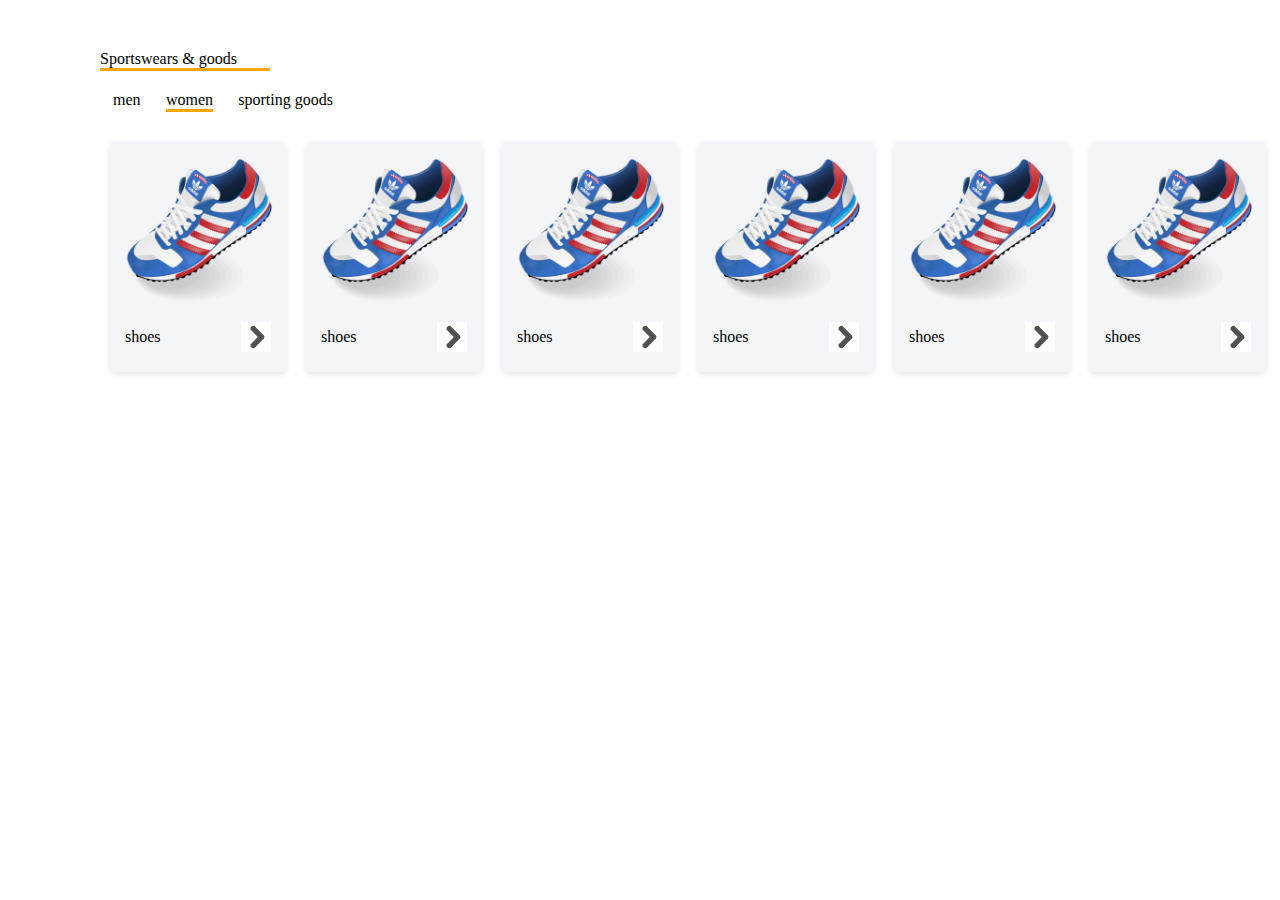
<file: index.html>
<!DOCTYPE html>
<html lang="en">
<head>
    <meta charset="UTF-8">
    <meta http-equiv="X-UA-Compatible" content="IE=edge">
    <meta name="viewport" content="width=device-width, initial-scale=1.0">
    <link rel="stylesheet" href="./style.css">
    <title>Document</title>
</head>
<body>
    <section class="section">
        <div class="section-header">
            <span>Sportswears & goods</span>
        </div>
        <div class="nav-section">
            <ul class="nav">
                <li>men</li>
                <li class="highlight">women</li>
                <li>sporting goods</li>
            </ul>
        </div>
        <div class="card-section">
            <div class="card-1">
                <div class="card-image">
                   <img src="./shoe.png">
                </div>
                <div class="card-footer">
                    <span>shoes</span>
                    <img src="./arrow.png">
                </div>
            </div>
            <div class="card-1">
                <div class="card-image">
                   <img src="./shoe.png">
                </div>
                <div class="card-footer">
                    <span>shoes</span>
                    <img src="./arrow.png">
                </div>
            </div>
            <div class="card-1">
                <div class="card-image">
                   <img src="./shoe.png">
                </div>
                <div class="card-footer">
                    <span>shoes</span>
                    <img src="./arrow.png">
                </div>
            </div>
            <div class="card-1">
                <div class="card-image">
                   <img src="./shoe.png">
                </div>
                <div class="card-footer">
                    <span>shoes</span>
                    <img src="./arrow.png">
                </div>
            </div>
            <div class="card-1">
                <div class="card-image">
                   <img src="./shoe.png">
                </div>
                <div class="card-footer">
                    <span>shoes</span>
                    <img src="./arrow.png">
                </div>
            </div>
            <div class="card-1">
                <div class="card-image">
                   <img src="./shoe.png">
                </div>
                <div class="card-footer">
                    <span>shoes</span>
                    <img src="./arrow.png">
                </div>
            </div>
            <div class="card-1">
                <div class="card-image">
                   <img src="./shoe.png">
                </div>
                <div class="card-footer">
                    <span>shoes</span>
                    <img src="./arrow.png">
                </div>
            </div>
        </div>
    </section>
</body>
</html>
</file>
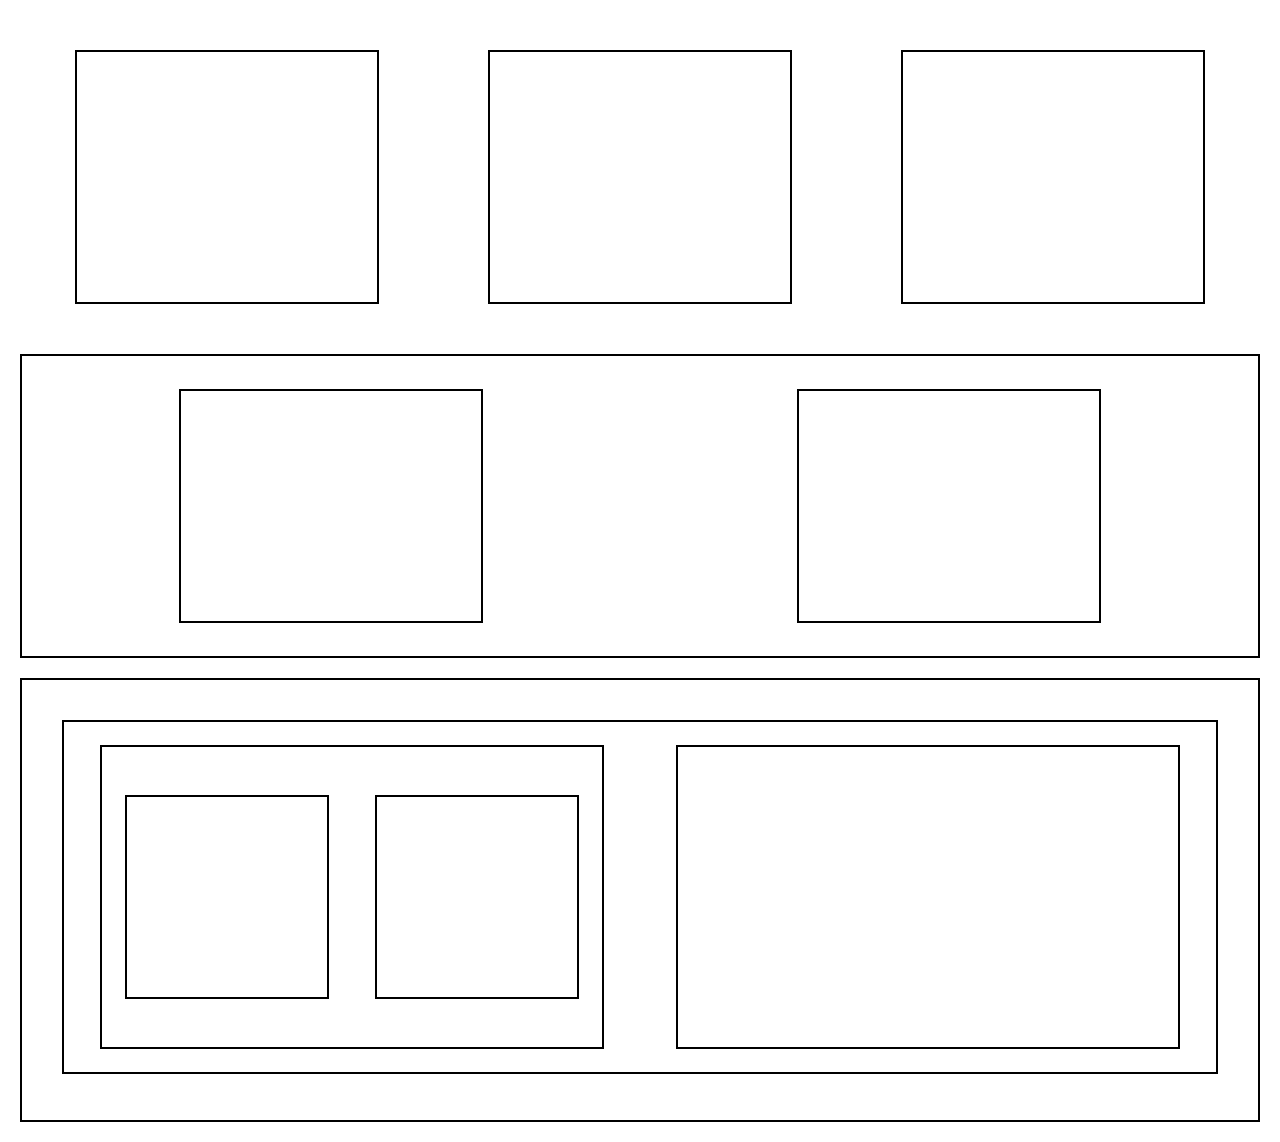
<file: 2/index.html>
<!DOCTYPE html>
<html lang="en">
<head>
    <meta charset="UTF-8">
    <meta http-equiv="X-UA-Compatible" content="IE=edge">
    <meta name="viewport" content="width=device-width, initial-scale=1.0">
    <link rel="stylesheet" href="./style.css">
    <title>Document</title>
</head>
<body>
    <section class="sec1">
        <div class="box-sec-1"></div>
        <div class="box-sec-1"></div>
        <div class="box-sec-1"></div>
    </section>
    <section class="sec2">
        <div class="box-sec-2">
            <div class="box-sec-2-1"></div>
            <div class="box-sec-2-1"></div>
        </div>
    </section>
    <section class="sec3">
        <div class="box-sec-3">
            <div class="box-sec-3-1">
                <div class="box-sec-3-1-1">
                    <div class="box-sec-3-1-1-1"></div>
                    <div class="box-sec-3-1-1-1"></div>
                </div>
                <div class="box-sec-3-1-1"></div>
            </div>
        </div>
    </section>
</body>
</html>
</file>
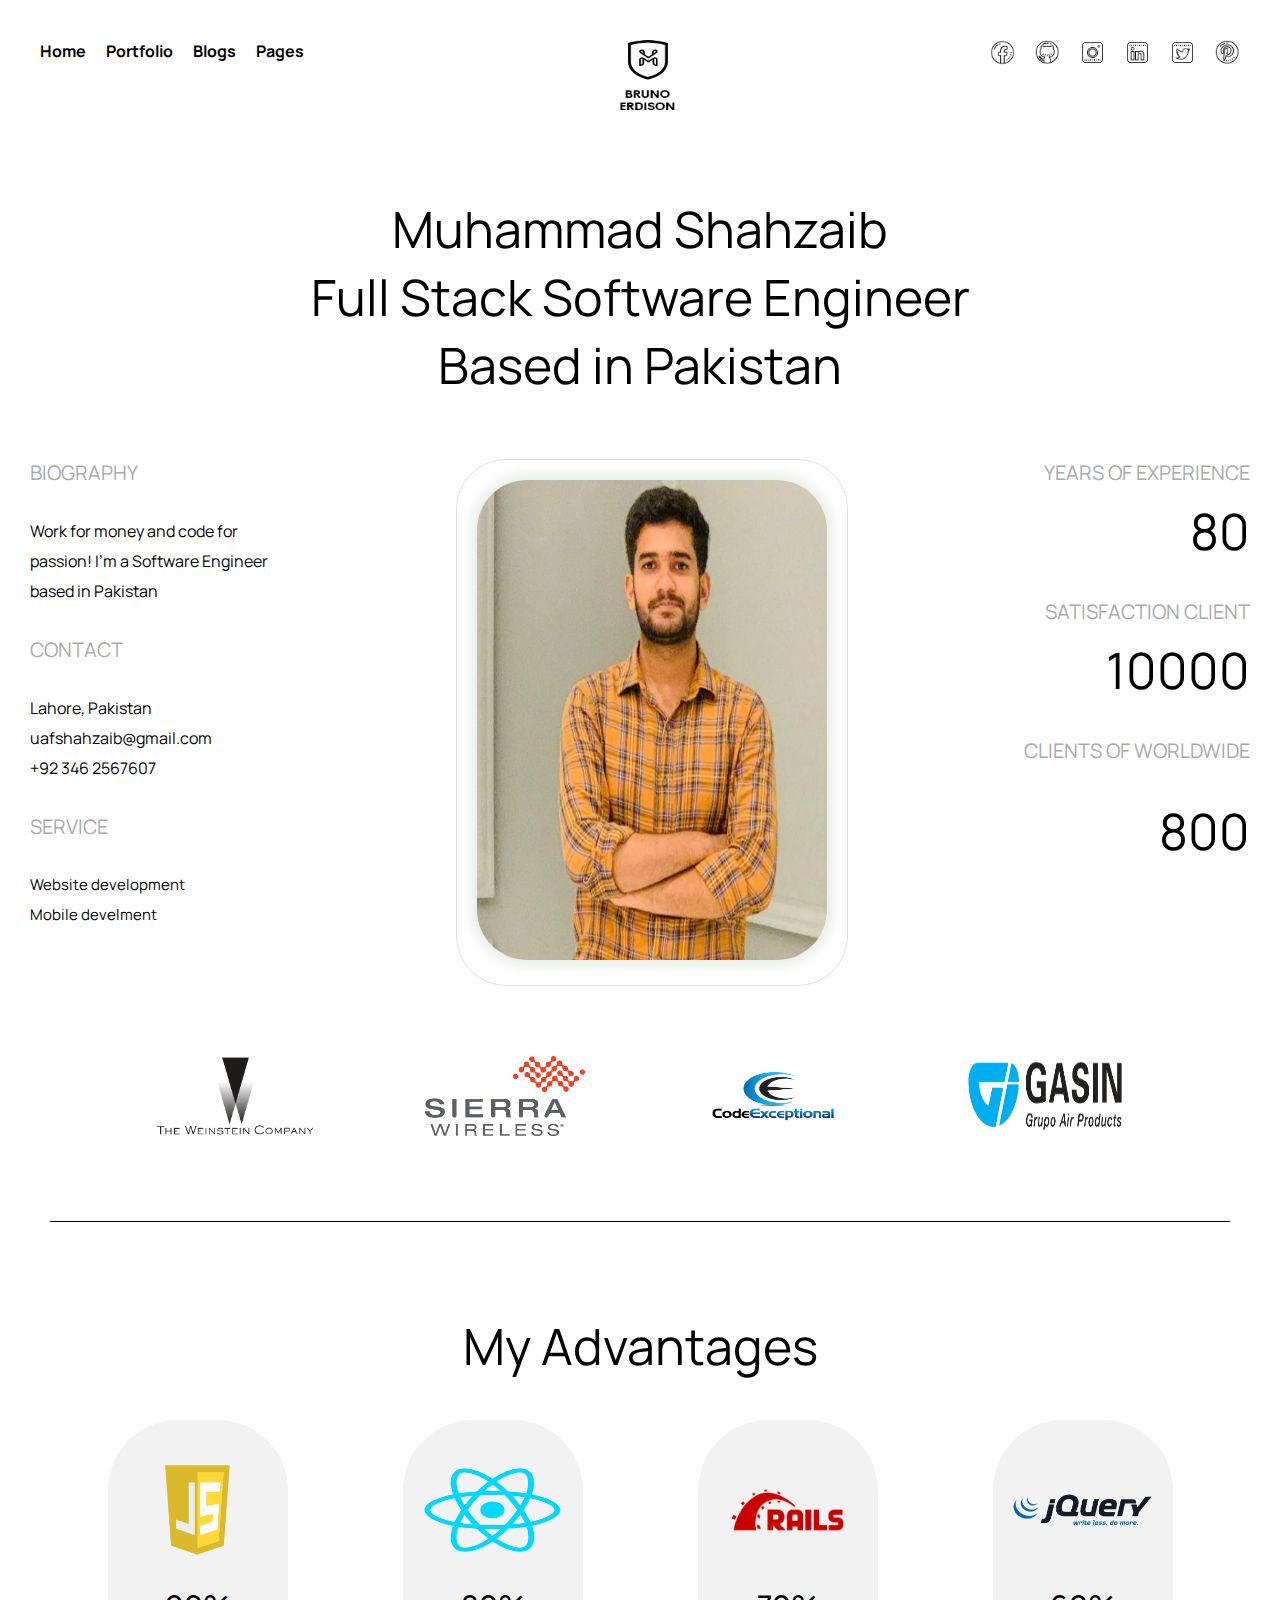
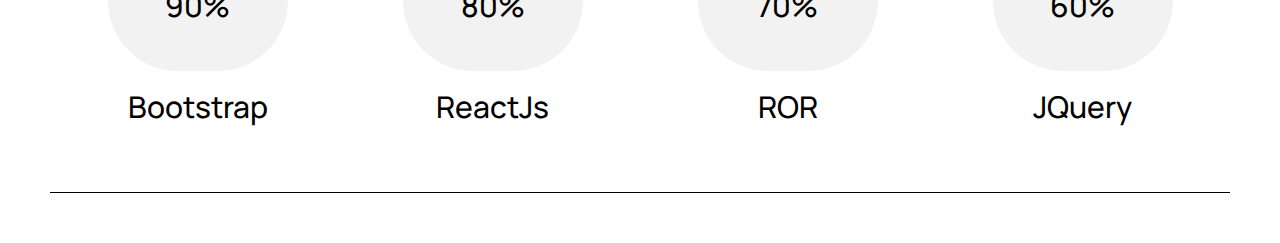
<file: task 3/index.html>
<!DOCTYPE html>
<html lang="en">
<head>
    <meta charset="UTF-8">
    <meta http-equiv="X-UA-Compatible" content="IE=edge">
    <meta name="viewport" content="width=device-width, initial-scale=1.0">
    <link rel="stylesheet" href="./style.css">
    <link rel="preconnect" href="https://fonts.googleapis.com">
<link rel="preconnect" href="https://fonts.gstatic.com" crossorigin>
<link href="https://fonts.googleapis.com/css2?family=Manrope:wght@200;400;500;600&display=swap" rel="stylesheet">
    <title>Document</title>
</head>
<body>
    <section class="nav">
        <ul class="nav-list">
            <li>Home</li>
            <li>Portfolio</li>
            <li>Blogs</li>
            <li>Pages</li>
        </ul>
        <ul class="nav-list">
            <li><img src="./logo/logo-center-dark.png" alt="logo" class="portfolio-logo"></li>
        </ul>
        <ul class="nav-list">
            <li><img src="./logo/icons8-facebook-64.png" alt="fb icon" class="nav-icon"></li>
            <li><img src="./logo/icons8-github-64.png" alt="github icon" class="nav-icon"></li>
            <li><img src="./logo/icons8-instagram-64.png" alt="insta icon" class="nav-icon"></li>
            <li><img src="./logo/icons8-linkedin-64.png" alt="linkedin icon" class="nav-icon"></li>
            <li><img src="./logo/icons8-twitter-squared-64.png" alt="twitter icon" class="nav-icon"></li>
            <li><img src="./logo/icons8-pinterest-64.png" alt="pinterest icon" class="nav-icon"></li>
        </ul>
    </section>
    <section class="intro">
        <span class="heading-intro">Muhammad Shahzaib <br> Full Stack Software Engineer <br> Based in Pakistan</span>
        <div class="main-sec">
            <div class="sec1-1">
                <div class="biography">
                    <span class="grey heading">BIOGRAPHY</span><br>
                    <p class="bio-intro description font-30">Work for money and code for passion! I'm a Software Engineer based in Pakistan</span>
                </div>  
                <div class="contact">
                    <span class="grey heading">CONTACT</span><br>
                    <p class="description font-30">
                        <span>Lahore, Pakistan</span><br>
                        <span>uafshahzaib@gmail.com</span><br>
                        <span>+92 346 2567607</span><br>
                    </p>
                    
                </div> 
                <div class="service">
                    <span class="grey heading">SERVICE</span><br>
                    <p class="description font-15">
                        <span>Website development</span><br>
                        <span>Mobile develment</span><br>
                    </p>
                </div> 
            </div>
            <div class="sec1-2"><img src="./logo/profile-img.jpg" alt="Profile image" class="profile-image"></div>
            <div class="sec1-3">
                <span class="grey heading">YEARS OF EXPERIENCE</span><br>
                <p class="description font-50">80</p><br>
                <p class="grey heading ">SATISFACTION CLIENT</span><br>
                <p class="description font-50">10000</p><br>
                <p class="grey heading">CLIENTS OF WORLDWIDE</p><br>
                <p class="description font-50">800</p>
            </div>
        </div>
    </section>
    <section class="company-worked">
        <ul class="company-list">
            <li ><img src="./logo/company-logo-ideas-32524.png" alt="" class="company-logo"></li>
            <li ><img src="./logo/company-logo-ideas-32527.png" alt="" class="company-logo"></li>
            <li ><img src="./logo/company-logo-ideas-32529.png" alt="" class="company-logo"></li>
            <li ><img src="./logo/company-logo-ideas-32536.png" alt="" class="company-logo"></li>
        </ul>
    </section>
    <section class="advantages">
        <span class="heading-intro">My Advantages</span>
        <div class="card-in-row">
        <div class="card">
            <div class="bg-card">
                <img src="./logo/javascript-39395.png" alt="" class="tech-logo">
                <p class="percentage">90%</p>
            </div>
            <p>Bootstrap</p>
        </div>
        <div class="card">
            <div class="bg-card">
                <img src="./logo/react.png" alt="" class="tech-logo">
                <p class="percentage">80%</p>
            </div>
            <p>ReactJs</p>
        </div>
        <div class="card">
            <div class="bg-card">
                <img src="./logo/Ruby_on_Rails-Logo.wine.png" alt="" class="tech-logo">
                <p class="percentage">70%</p>
            </div>
            <p>ROR</p>
        </div>
        <div class="card">
            <div class="bg-card">
                <img src="./logo/jquery.png" alt="" class="tech-logo">
                <p class="percentage">60%</p>
            </div>
            <p>JQuery</p>
        </div>
    </div>
    </section>
</body>
</html>
</file>
<file: style.css>
*{
    padding: 0%;
    margin: 0%;
}
.section{
    padding: 50px 100px;
}
.section-header{
    width: 170px;
    font-size: 16px;
    border-bottom: 3px orange solid;
}
.nav{
    list-style: none;
    display: flex;
    flex-direction: row;
    width: 220px;
    justify-content: space-between;
    padding: 20px 13px;
}
.nav .highlight{
    border-bottom: 3px orange solid;
}
.card-section{
    display: flex;
}
.card-1{
    width: 180px;
    height: 230px;
    margin: 10px;
    background-color: #f4f5f9;
    border-radius: 5px;
    box-shadow: 0 2px 6px 0 #e1e4e9;
}
.card-image img{
    width: 150px;
    padding: 13px;
}
.card-footer{
    padding: 0px 15px;
    display: flex;
    flex-direction: row;
    justify-content: space-between;
}
.card-footer img{
    width: 30px;
}
.card-footer span{
    padding-top: 6px;
}
</file>
<file: 2/style.css>
*{
    padding: 0%;
    margin: 0%;
}
.sec1{
    display: flex;
    justify-content: space-around;
    padding: 50px 20px;
}
.box-sec-1{
    border: 2px solid black;
    width: 300px;
    height: 250px;
}
.box-sec-2{
    display: flex;
    justify-content: space-around;
    border: 2px solid black;
    margin: 0px 20px;
    height: 300px;
    width: auto;
}
.box-sec-2-1{
    border: 2px solid black;
    width: 300px;
    height: 230px;
    margin: auto;
}
.box-sec-3{
    border: 2px solid black;
    margin: 20px 20px;
    padding: 20px 20px;
    height: 400px;
    width: auto;
}
.box-sec-3-1{
    border: 2px solid black;
    height: 350px;
    width: auto;
    margin: 20px 20px;
    padding: auto;
    display: flex;
    justify-content: space-around;
}
.box-sec-3-1-1{
    border: 2px solid black;
    width: 500px;
    height: 300px;
    margin: auto;
    display: flex;
    justify-content: space-around;

}
.box-sec-3-1-1-1{
    border: 2px solid black;
    width: 200px;
    height: 200px;
    margin: auto;
}
</file>
<file: task 3/style.css>
*{
    box-sizing: border-box;
    margin: 0%;
    padding: 0%;
    overflow-x: hidden;
    font-family: 'Manrope', sans-serif;
}
.grey{
    color: #a9a9a9;
}
.font-15{
    font-size: 15px;
}
.font-50{
    font-size: 50px;
}
.heading{
    font-size: 20px;
}
.description{
    padding: 30px 0px;
    font-family: Manrope;
    font-weight: 400;
    line-height: 30px;
    color: #000000;
}
.nav{
    display: flex;
    justify-content: space-between;
    color: #000000;
    padding: 30px;
}
.nav-list{
    display: flex;
    list-style: none;
}
.nav-list li{
    padding: 10px;
    font-family: Manrope;
    font-weight: bold;
}
.nav-icon{
    width: 25px;
    height: 25px;
    font-weight: bold;
}
.portfolio-logo{
    width: 55px;
    height: 70px;
}
.heading-intro{
    display: flex;
    justify-content: center;
    text-align: center;
    font-size: 50px;
    padding: 40px 0px;
    font-family: Manrope;
    font-weight: 400;
}
.main-sec{
    display: flex;
    flex: 1 2 1;
    justify-content: space-between;
    flex-wrap: wrap;
    padding: 20px 30px;
}
.biography{
    width: 250px;
    font-family: Manrope;
}
.contact{
    
}
.sec1-2{
    border: 1px solid #e1e1e1;
    padding: 20px;
    border-radius: 50px;
}
.sec1-3{
    text-align: end;
}
.profile-image{
    width: 350px;
    height: 480px;
    border-radius: 50px;
    box-shadow: 0px 0px 14px 5px rgba(229,234,228,1);
}
.company-list{
    display: flex;
    list-style: none;
    justify-content: space-around;
    padding: 50px 50px 80px 50px;
    border-bottom: 1px solid #000000;
    margin: 0px 50px 50px 50px;
}
.company-logo{
    width: 160px;
    height: 80px;
}
.card-in-row{
    display: flex;
    justify-content: space-around;
    border-bottom: 1px solid #000000;
    margin: 0px 50px 50px 50px;
    padding-bottom: 50px;
}
.card{
    display: flex;
    flex-direction: column;
    align-items: center;
}
.bg-card{
    background-color:#f2f2f2;
    width: 180px;
    height: auto;
    display: flex;
    flex-direction: column;
    align-items: center;
    padding: 30px;
    border-radius: 70px;
}
.bg-card p{
    font-size: 30px;
}
.card p{
    padding: 15px 0px;
    font-size: 30px;
    font-family: Manrope;
    font-weight: 500;
}
.tech-logo{
    width: 165px;
    height: 120px;
    padding: 10px;
}
</file>
